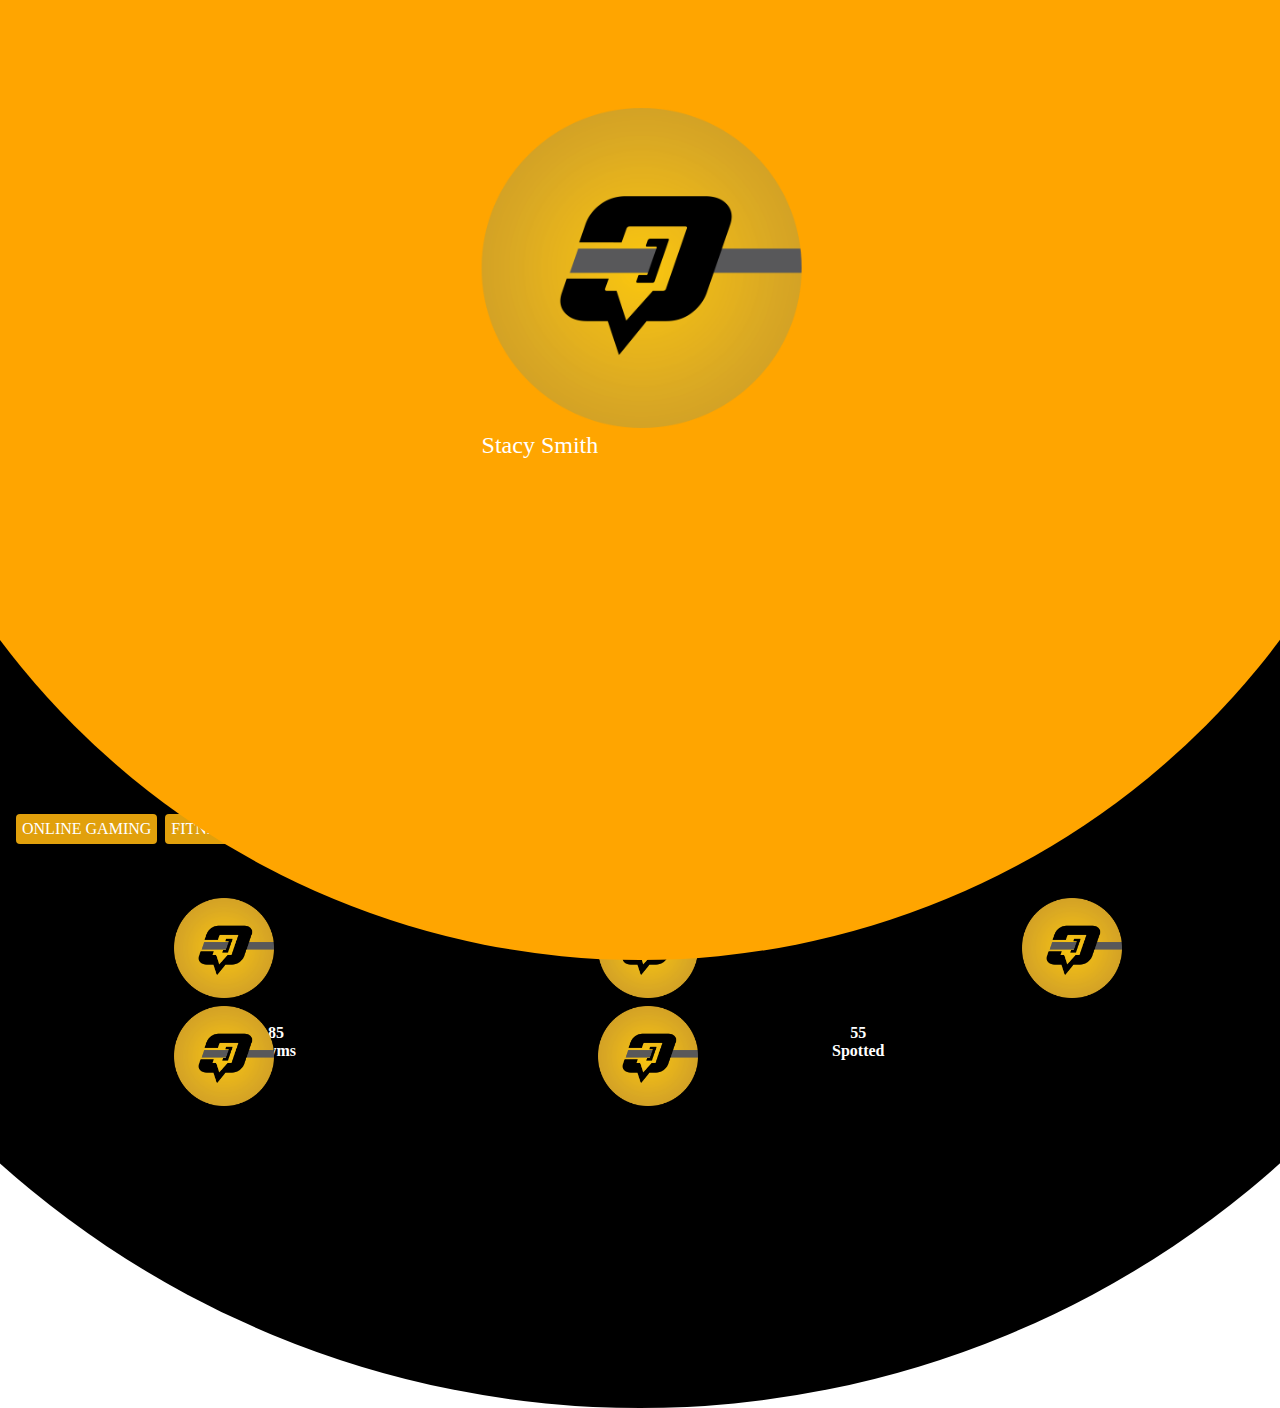
<file: assets/webview/index.html>
<!DOCTYPE html>
<head>
    <meta charset="UTF-8"><meta name="viewport" content="width=device-width, user-scalable=no, initial-scale=1.0, maximum-scale=1.0, minimum-scale=1.0">
    <link rel="stylesheet" href="./index.css">
   
</head>
<body>
    <!-- <canvas style="position: absolute;top:0;left:0;z-index: 1;" id="orange" width="5000" height="1600"></canvas> -->
    <!-- <canvas style="position: absolute;top:0;left:0" id="black" width="5000" height="1600"></canvas> -->
    <div class="orange-circle" ></div>
    <div class="black-circle"  > </div>
    <div class="profile-pic-container"> 
        <img class="profile-pic" src="../images/spotter_logo_circular.png"/>
        <div style="font-size: 1.5rem;color:white">Stacy Smith</div>
    </div>
    <div class="gyms-text"> 85 <br/> Gyms</div>
    <div class="spotted-text"> 55 <br/> Spotted</div>
    <div class="about-me">
        <p>About me</p>
        <p>Lorem ipsum dolor sit amet, consectetur adipiscing elit, sed do eiusmod tempor incidid ullamco laboris ipsum dolor sit amet, consectetur adipiscing elit, sed do eiusmod tempor incidid ullamco laboris nisi ut sed do eiusmod tempor  aliquip ex ea... More</p>
        <p>Interests</p>
        <div style='display:flex;    flex-wrap: wrap;'>
            <div class="marble">ONLINE GAMING</div>
            <div class="marble">FITNESS</div>
            <div class="marble">MUSIC</div>
            <div class="marble">COOKING</div>
            <div class="marble">TRAVELLING</div>
        </div>
        <p>Friends</p>
        <div class="friend-pic-container" >
            <img src="../images/spotter_logo_circular.png" class="friend-pic"></img>
            <img src="../images/spotter_logo_circular.png" class="friend-pic"></img>
            <img src="../images/spotter_logo_circular.png" class="friend-pic"></img>
            <img src="../images/spotter_logo_circular.png" class="friend-pic"></img>
            <img src="../images/spotter_logo_circular.png" class="friend-pic"></img>
        </div>
    </div>
    <!-- <script>
        var c = document.getElementById("black");
        var ctx = c.getContext("2d");
        // ctx.height = 600;
        ctx.beginPath();
        ctx.arc(window.screen.width/2 , -100, 600, 0,  Math.PI, false, 'orange', 'orange');
        ctx.fill();
        ctx.stroke();
    </script>
    <script>
        var c = document.getElementById("orange");
        var ctx = c.getContext("2d");
        // ctx.height = 600;
        ctx.strokeStyle = 'orange';
        ctx.fillStyle   = 'orange';
        ctx.beginPath();
        ctx.arc(window.screen.width/2 , -100, 450, 0,  Math.PI, false, 'orange', 'orange');
        ctx.fill();
        ctx.stroke();
    </script> -->
</body>
</file>
<file: assets/webview/index.css>
body{
    font-size: 1rem;
    width: 100vw;
    height: 100vh;
    overflow-x: hidden;
}

.orange-circle{
    position: absolute;
    z-index: 1;
    height: 125vw;
    background-color: orange;
    width: 125vw;
    top: -50vw;
    left: calc((125vw - 100vw)/2*-1);
    border-radius: 50%;
}
.black-circle{
    position: absolute;
    /* z-index: 1; */
    height: 150vw;
    background-color: black;
    width: 150vw;
    top: -40vw;
    left: calc((150vw - 100vw)/2*-1);;
    border-radius: 50%;
}

button{
    font-size: 2rem;
}
.gyms-text{
    text-align: center;
    font-weight: bold;
    left: 20%;
    position: absolute;
    top: 80vw;
    color: white;
}
.spotted-text{
    text-align: center;
    font-weight: bold;
    left: 65%;
    position: absolute;
    top: 80vw;
    color: white;
}

.profile-pic-container{
    position: relative;
    z-index: 2;
    top: 100px;
    transform: translateX(37%);
}

img.profile-pic{
    width: 25%;
    height: auto;
}
.about-me{
    padding: 0 8px;
    position: relative;
    top: 35%;
}

div.marble{
    color: white;
    padding: 6px;
    background-color: #e1a00c;
    border-radius: 4px;
    margin: 4px 8px 4px 0;
}
.friend-pic-container{
    display: grid;
    grid-template: 1fr 1fr 1fr/1fr 1fr 1fr;
    flex-wrap: wrap;
    grid-gap: 8px;
}
img.friend-pic{
    justify-self: center;
    width: 100px;
    /* margin: 4px 12px 4px 0; */
    height: 100px;
}
</file>
